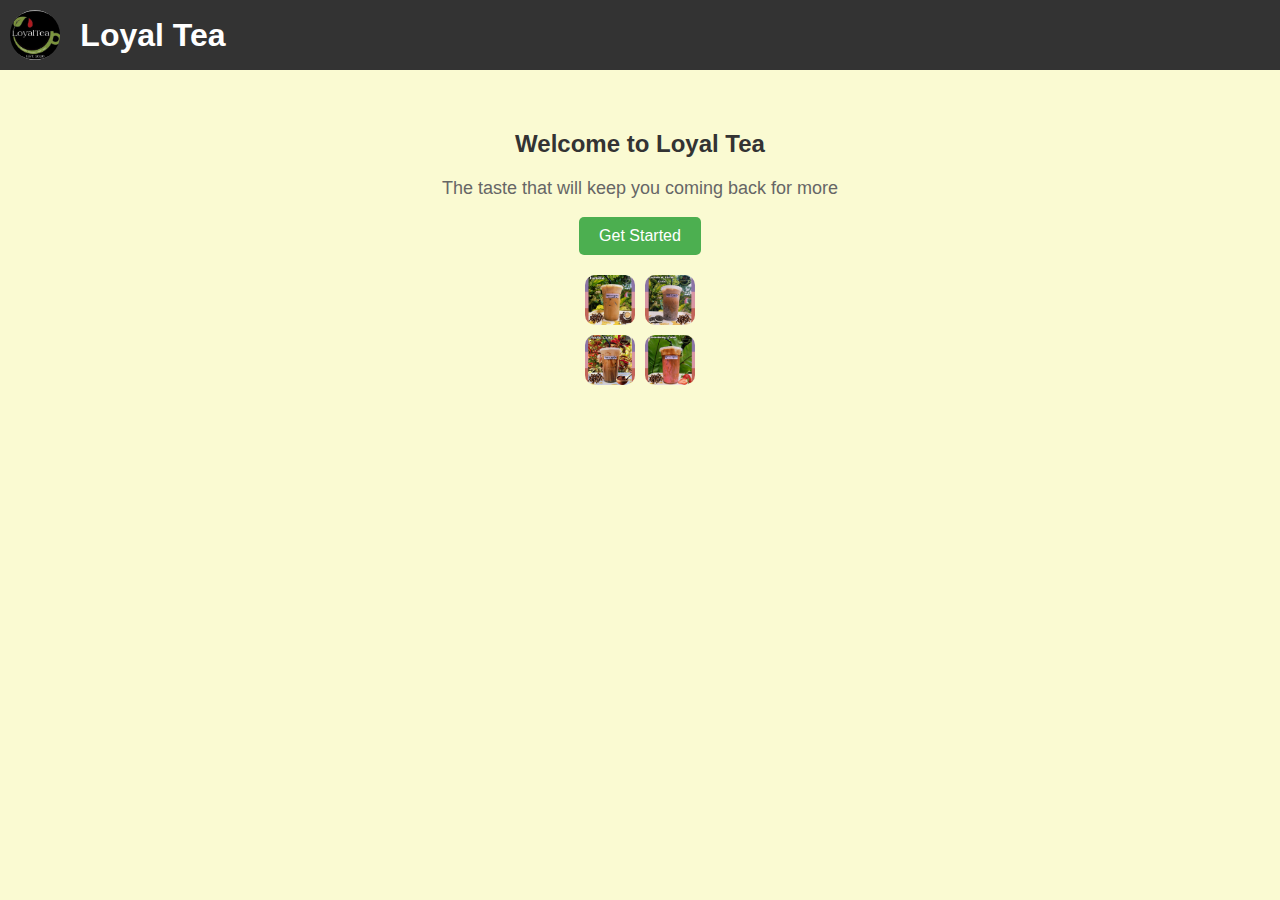
<file: index.html>
<!DOCTYPE html>
<html lang="en">
<head>
  <meta charset="UTF-8">
  <meta name="viewport" content="width=device-width, initial-scale=1.0">
  <title>Loyal Tea</title>
  <style>
    body {
      background-color: lightgoldenrodyellow;
      font-family: Arial, sans-serif;
      margin: 0;
      padding: 0;
    }
    .header {
      display: flex;
      align-items: center;
      padding: 10px;
      background-color: #333;
      color: white;
    }
    .header img {
      height: 50px;
      margin-right: 20px;
      border-radius: 50%;
    }
    .header h1 {
      margin: 0;
    }
    main {
      display: flex;
      flex-direction: column;
      align-items: center;
      padding: 20px;
    }
    h2 {
      color: #333;
    }
    p {
      font-size: 18px;
      color: #666;
    }
    button {
      background-color: #4CAF50;
      color: white;
      padding: 10px 20px;
      border: none;
      border-radius: 5px;
      cursor: pointer;
      font-size: 16px;
      transition: background-color 0.3s ease;
    }
    button:hover {
      background-color: #45a049;
    }
    .category {
      margin-top: 20px;
      text-align: center;
    }
    .image-grid {
      display: grid;
      grid-template-columns: repeat(2, 1fr);
      gap: 10px;
      margin-top: 20px;
    }
    .image-grid img {
      width: 50px;
      height: auto;
      border-radius: 10px;
    }
  </style>
</head>
<body>
  <div class="header">
    <img src="background.jpg" alt="Loyal Tea Logo">
    <h1>Loyal Tea</h1>
  </div>

  <main>
    <section id="welcome" class="category">
      <h2>Welcome to Loyal Tea</h2>
      <p>The taste that will keep you coming back for more</p>
      <button onclick="getStarted()">Get Started</button>
    </section>
    <div class="image-grid">
      <img src="item1.jpg" alt="Image 1">
      <img src="item6.jpg" alt="Image 2">
      <img src="item3.jpg" alt="Image 3">
      <img src="item4.jpg" alt="Image 4">
    </div>
  </main>

  <script>
    function getStarted() {
      window.location.href = 'drinks.html';
    }
  </script>
</body>
</html>
</file>
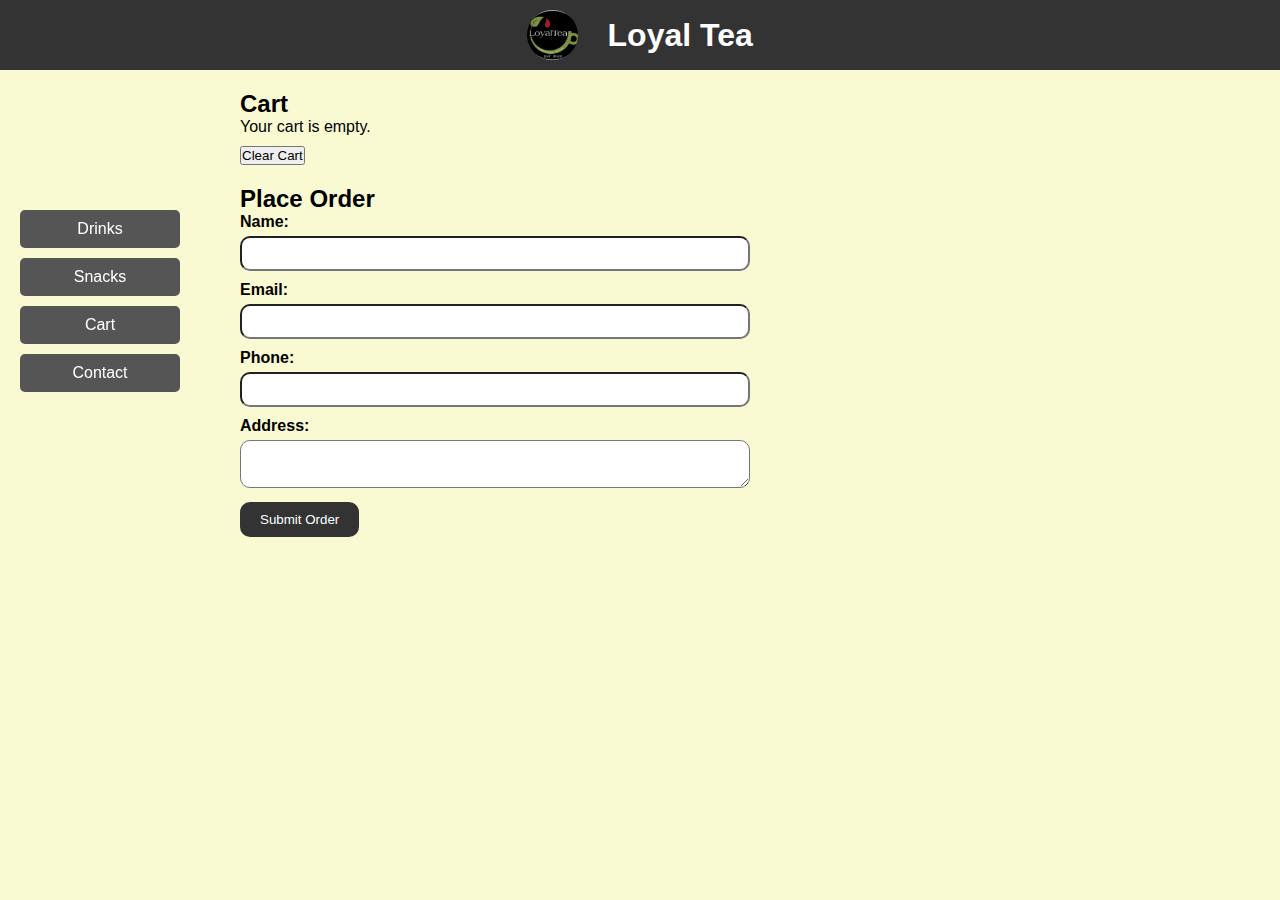
<file: cart.html>
<!DOCTYPE html>
<html lang="en">
<head>
  <meta charset="UTF-8">
  <meta name="viewport" content="width=device-width, initial-scale=1.0">
  <title>Cart - Loyal Tea</title>
  <link rel="stylesheet" href="styles.css">
  <script src="script.js" defer></script>
</head>
<body>

  
  <header>
    <div class="header">
      <img src="background.jpg" alt="Loyal Tea Logo">
      <h1>Loyal Tea</h1>
    </div>
  </header>

  <nav>
    <ul class="sidebar">
      <li><a href="drinks.html">Drinks</a></li>
      <li><a href="snacks.html">Snacks</a></li>
      <li><a href="cart.html">Cart</a></li>
      <li><a href="contact.html">Contact</a></li>
    </ul>
  </nav>

  <main>
    <section id="cart" class="category">
      <h2>Cart</h2>
      <div id="cart-items"></div>
      <button id="clear-cart" onclick="clearCart()">Clear Cart</button>
    </section>

    <section id="order-form">
      <h2>Place Order</h2>
      <form id="orderForm" onsubmit="placeOrder(event)">
        <label for="name">Name:</label>
        <input type="text" id="name" name="name" required>

        <label for="email">Email:</label>
        <input type="email" id="email" name="email" required>

        <label for="phone">Phone:</label>
        <input type="text" id="phone" name="phone" required>

        <label for="address">Address:</label>
        <textarea id="address" name="address" required></textarea>
        <button type="submit">Submit Order</button>
      </form>
    </section>
  </main>
</body>
</html>
</file>
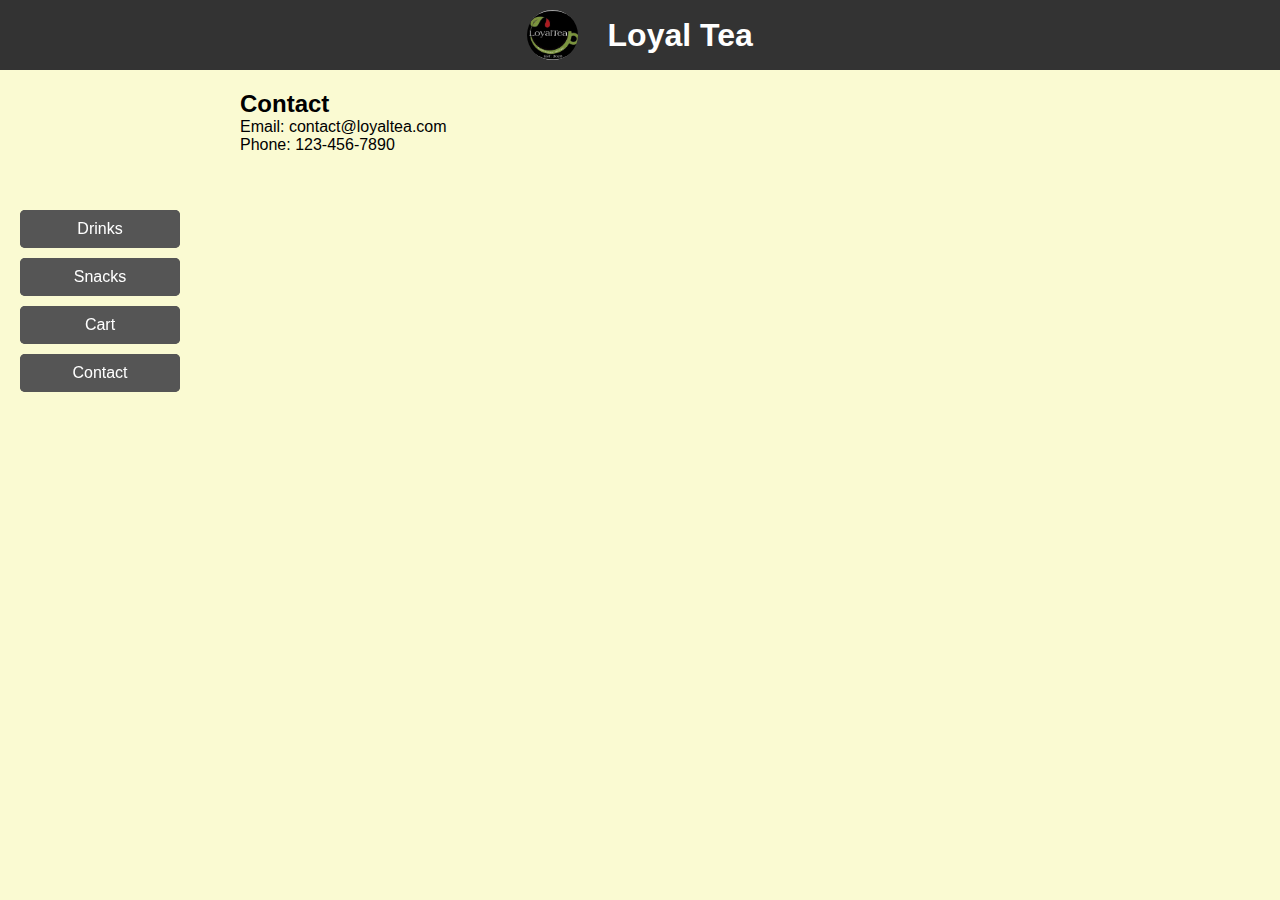
<file: contact.html>
<!DOCTYPE html>
<html lang="en">
<head>
    <meta charset="UTF-8">
    <meta name="viewport" content="width=device-width, initial-scale=1.0">
    <title>Contact - Loyal Tea</title>
    <link rel="stylesheet" href="styles.css">
</head>
<body>
    <div class="header">
    <img src="background.jpg" alt="Loyal Tea Logo">
    <h1>Loyal Tea</h1>
    </div>

    <nav>
        <ul class="sidebar">
            <li><a href="drinks.html" onclick="showCategory('drinks')">Drinks</a></li>
            <li><a href="snacks.html" onclick="showCategory('snacks')">Snacks</a></li>
            <li><a href="cart.html" onclick="showCategory('cart')">My Cart</a></li>
            <li><a href="contact.html" onclick="showCategory('contact')">Contact</a></li>
        </ul>
    </nav>

    <nav>
        <ul class="sidebar">
            <li><a href="drinks.html" onclick="showCategory('drinks')">Drinks</a></li>
            <li><a href="snacks.html" onclick="showCategory('snacks')">Snacks</a></li>
            <li><a href="cart.html" onclick="showCategory('cart')">Cart</a></li>
            <li><a href="contact.html" onclick="showCategory('contact')">Contact</a></li>
        </ul>
    </nav>
    <main>
        <section id="contact">
            <h2>Contact</h2>
            <p>Email: contact@loyaltea.com</p>
            <p>Phone: 123-456-7890</p>
        </section>
    </main>
</body>
</html>
</file>
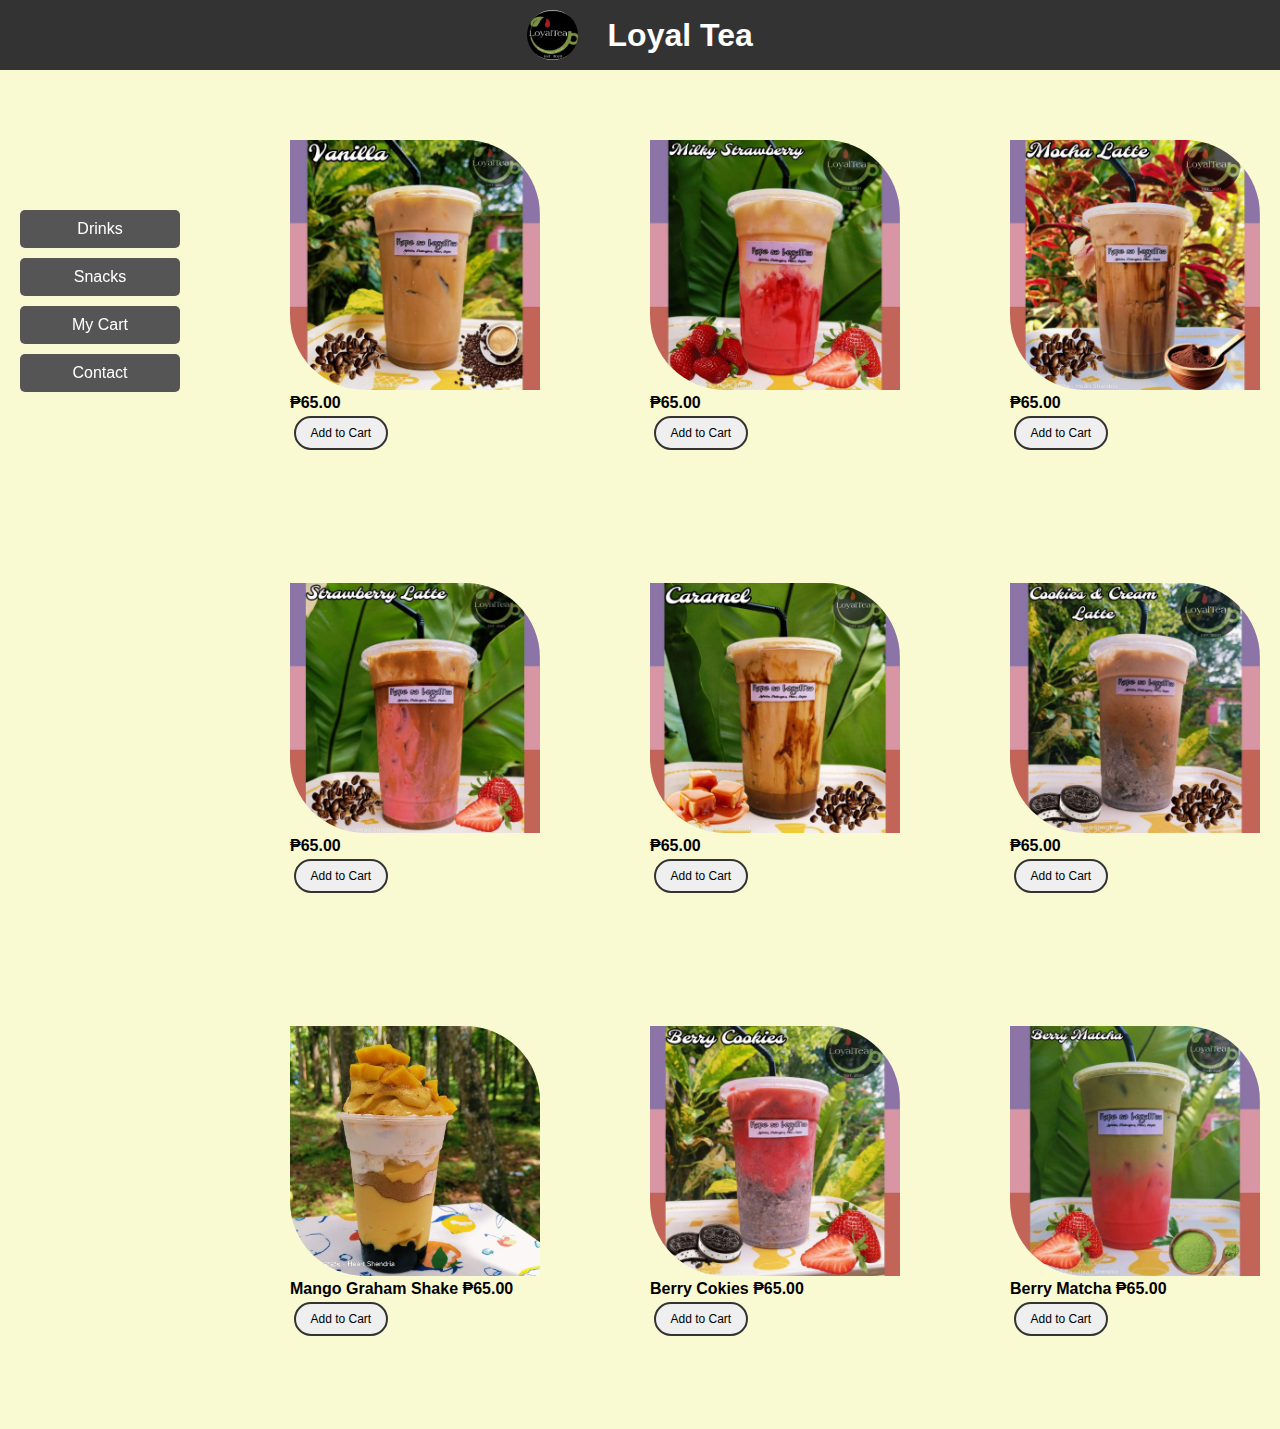
<file: drinks.html>
<!DOCTYPE html>
<html lang="en">
<head>
    <meta charset="UTF-8">
    <meta name="viewport" content="width=device-width, initial-scale=1.0">
    <title>Drinks - Loyal Tea</title>
    <link rel="stylesheet" href="styles.css">
</head>
<body>
   <div class="header">
    <img src="background.jpg" alt="Loyal Tea Logo">
    <h1>Loyal Tea</h1>
  </div>

    <nav>
        <ul class="sidebar">
            <li><a href="drinks.html">Drinks</a></li>
            <li><a href="snacks.html">Snacks</a></li>
            <li><a href="cart.html">My Cart</a></li>
            <li><a href="contact.html">Contact</a></li>
        </ul>
    </nav>

    <main>
        <section id="drinks">
            <div class="item">
                <img src="item1.jpg" alt="Drink 1">
                <p>₱65.00</p>
                <button onclick="addToCart('Drink 1', 65.00, 'item1.jpg')">Add to Cart</button>
            </div>
            <div class="item">
                <img src="item2.jpg" alt="Drink 2">
                <p>₱65.00</p>
                <button onclick="addToCart('Drink 2', 65.00, 'item2.jpg')">Add to Cart</button>
            </div>
            <div class="item">
                <img src="item3.jpg" alt="Drink 3">
                <p>₱65.00</p>
                <button onclick="addToCart('Drink 3', 65.00, 'image/item3.jpg')">Add to Cart</button>
            </div>
            <div class="item">
                <img src="item4.jpg" alt="Drink 4">
                <p>₱65.00</p>
                <button onclick="addToCart('Drink 4', 65.00, 'image/item4.jpg')">Add to Cart</button>
            </div>
            <div class="item">
                <img src="item5.jpg" alt="Drink 5">
                <p>₱65.00</p>
                <button onclick="addToCart('Drink 5', 65.00, 'image/item5.jpg')">Add to Cart</button>
            </div>
            <div class="item">
                <img src="item6.jpg" alt="Drink 6">
                <p>₱65.00</p>
                <button onclick="addToCart('Drink 6', 65.00, 'image/item6.jpg')">Add to Cart</button>
            </div>
            <div class="item">
                <img src="item7.jpeg" alt="Mango Graham Shake">
                <p>Mango Graham Shake ₱65.00</p>
                <button onclick="addToCart('Mango Graham Shake', 65.00, 'image/item7.jpeg')">Add to Cart</button>
            </div>
             <div class="item">
                <img src="item8.jpg" alt="Berry Cokies">
                <p> Berry Cokies ₱65.00</p>
                <button onclick="addToCart('Berry Cokies', 65.00, 'item8.jpeg')">Add to Cart</button>
            </div>
             <div class="item">
                <img src="item9.jpg" alt="Berry Matcha">
                <p> Berry Matcha ₱65.00</p>
                <button onclick="addToCart('Berry Matcha', 65.00, 'image/item9.jpeg')">Add to Cart</button>
            </div>
        </section>
    </main>

    <script src="script.js"></script>
</body>
</html>
</file>
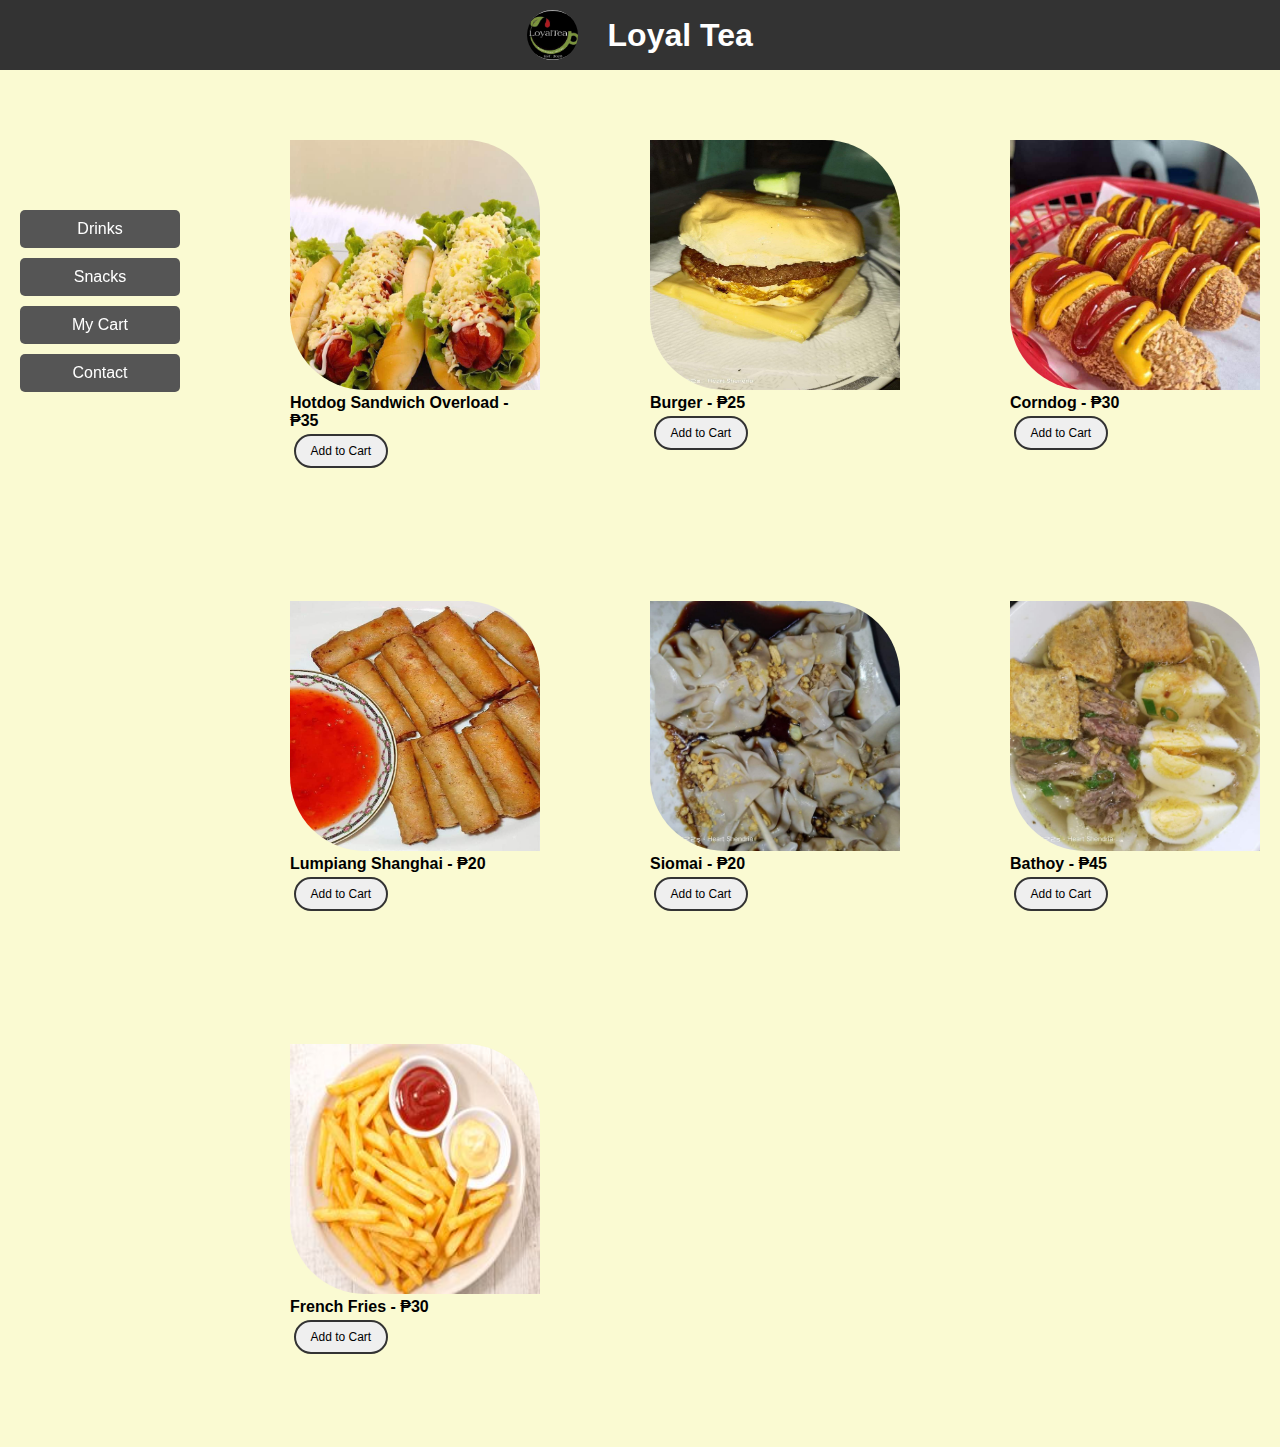
<file: snacks.html>
<!DOCTYPE html>
<html lang="en">
<head>
    <meta charset="UTF-8">
    <meta name="viewport" content="width=device-width, initial-scale=1.0">
    <title>Snacks - Loyal Tea</title>
    <link rel="stylesheet" href="styles.css">
</head>

<body>
    <div class="header">
        <img src="background.jpg" alt="Loyal Tea Logo">
        <h1>Loyal Tea</h1>
    </div>

    <nav>
        <ul class="sidebar">
            <li><a href="drinks.html">Drinks</a></li>
            <li><a href="snacks.html">Snacks</a></li>
            <li><a href="cart.html">My Cart</a></li>
            <li><a href="contact.html">Contact</a></li>
        </ul>
    </nav>

    <main>
        <section id="snacks">
            <div class="item">
                <img src="item10.jpg" alt="Hotdog Sandwich Overload">
                <p>Hotdog Sandwich Overload - ₱35</p>
                <button onclick="addToCart('Hotdog Sandwich Overload', 35, 'image/item13.jpeg')">Add to Cart</button>
            </div>
            <div class="item">
                <img src="item11.jpg" alt="Burger">
                <p>Burger - ₱25</p>
                <button onclick="addToCart('Burger', 25, 'image/item14.jpeg')">Add to Cart</button>
            </div>
            <div class="item">
                <img src="item12.jpg" alt="Corndog">
                <p>Corndog - ₱30</p>
                <button onclick="addToCart('Corndog', 30, 'image/item15.jpeg')">Add to Cart</button>
            </div>
            <div class="item">
                <img src="item13.jpg" alt="Lumpiang Shanghai">
                <p>Lumpiang Shanghai - ₱20</p>
                <button onclick="addToCart('Lumpiang Shanghai', 20, 'image/item16.jpeg')">Add to Cart</button>
            </div>
            <div class="item">
                <img src="item14.jpg" alt="Siomai">
                <p>Siomai - ₱20</p>
                <button onclick="addToCart('Siomai', 20, 'image/item17.jpeg')">Add to Cart</button>
            </div>
            <div class="item">
                <img src="item15.jpg" alt="Bathoy">
                <p>Bathoy - ₱45</p>
                <button onclick="addToCart('Bathoy', 45, 'image/item18.jpeg')">Add to Cart</button>
            </div>
            <div class="item">
                <img src="item16.jpg" alt="French Fries">
                <p>French Fries - ₱30</p>
                <button onclick="addToCart('French Fries', 30, 'image/item19.jpg')">Add to Cart</button>
            </div>
        </section>
    </main>

    <script src="script.js"></script>
</body>
</html>
</file>
<file: styles.css>
html{
    scroll-behavior: smooth;
}

*{
    box-sizing: border-box;
    padding: 0;
    margin: 0;
    outline: 0;
}

::-webkit-scrollbar{
    width: 8px;
}

::-webkit-scrollbar-track{
    background: white;
}

::-webkit-scrollbar-thumb{
    background: #333;
    border-radius: 6px;
}

body {
    font-family: Poppins, sans-serif;
    background-color: lightgoldenrodyellow;
    width: 100vw;
}

.header {
    color: white;
    display: flex;
    align-items: center;
    width: 100%;
    justify-content: center;
    padding: 10px;
    background-color: #333;
}
.category{

}

.header img {
    height: 50px;
    margin-right: 30px;
    border-radius: 50%;
}

.header h1 {
    margin: 0px;
    


}

nav {
    margin-top: 120px;
    width: 200px;
    position: fixed;
    bottom: 0;
    top: 70px;
    padding: 10px;
}

.sidebar {
    list-style-type: none;
    padding: 5px;
    margin: 5px;
}

.sidebar li {
    margin-bottom: 10px;
}

.sidebar li a {
    color: white;
    text-decoration: none;
    display: block;
    padding: 10px;
    background-color: #555;
    border-radius: 5px;
    text-align: center;
}

.sidebar li a:hover {
    background-color: goldenrod;
}

main {
    margin-left: 220px;
    padding: 20px;
}



.item {
    margin-bottom: 20px;
    padding: 50px;
}

.item img {
    width: 250px;
    height: 250px;
    border-radius: 0 30% 0 30%;
}

.item p {
    font-weight: bold;
    display: grid;
    margin-right: 10px;
}

.item button{
    border-radius: 25px;
    font-size: 12px;
    border: 2px solid #333;
    display: inline-block;
    margin: 3.5px;
    padding: 8px 15px;
    transition: transform 0.5s ease-out
}

.item button:hover{
    transform: scale(1.1);
}

#snacks, #drinks {
    display: grid;
    grid-template-columns: repeat(3, 1fr);
    gap: 10px;
}

.add-to-cart {
    background-color: #008CBA;
    color: white;
    border: none;
    padding: 10px 20px;
    cursor: pointer;
    transition: transform 0.3s;
    border-radius: 5px;
}

.add-to-cart:hover {
    background-color: goldenrod;
    transform: scale(1.1);
}

#cart-items{
    margin-bottom: 10px;
    display: grid;
    grid-template-columns: repeat(3, 1fr);
    gap: 10px;
}

.a1{
    border-radius: 25px;
    font-size: 12px;
    border: 2px solid #333;
    display: inline-block;
    margin: 3.5px;
    padding: 8px 15px;
    transition: transform 0.5s ease-out
}

.a1:hover{
    transform: scale(1.1);
}

#order-form {
    margin-top: 20px;
}

#order-form label {
    display: block;
    margin-bottom: 5px;
    font-weight: bold;
}

#order-form input,
#order-form textarea {
    width: 50%;
    margin-bottom: 10px;
    padding: 8px;
    box-sizing: border-box;
    border-radius: 10px  ;
}

#order-form button {
    padding: 10px 20px;
    background-color: #333;
    color: #fff;
    border: none;
    cursor: pointer;
    margin-right: 700px;
    border-radius: 10px;
}

#order-form button:hover {
    background-color: #555;
}
</file>
